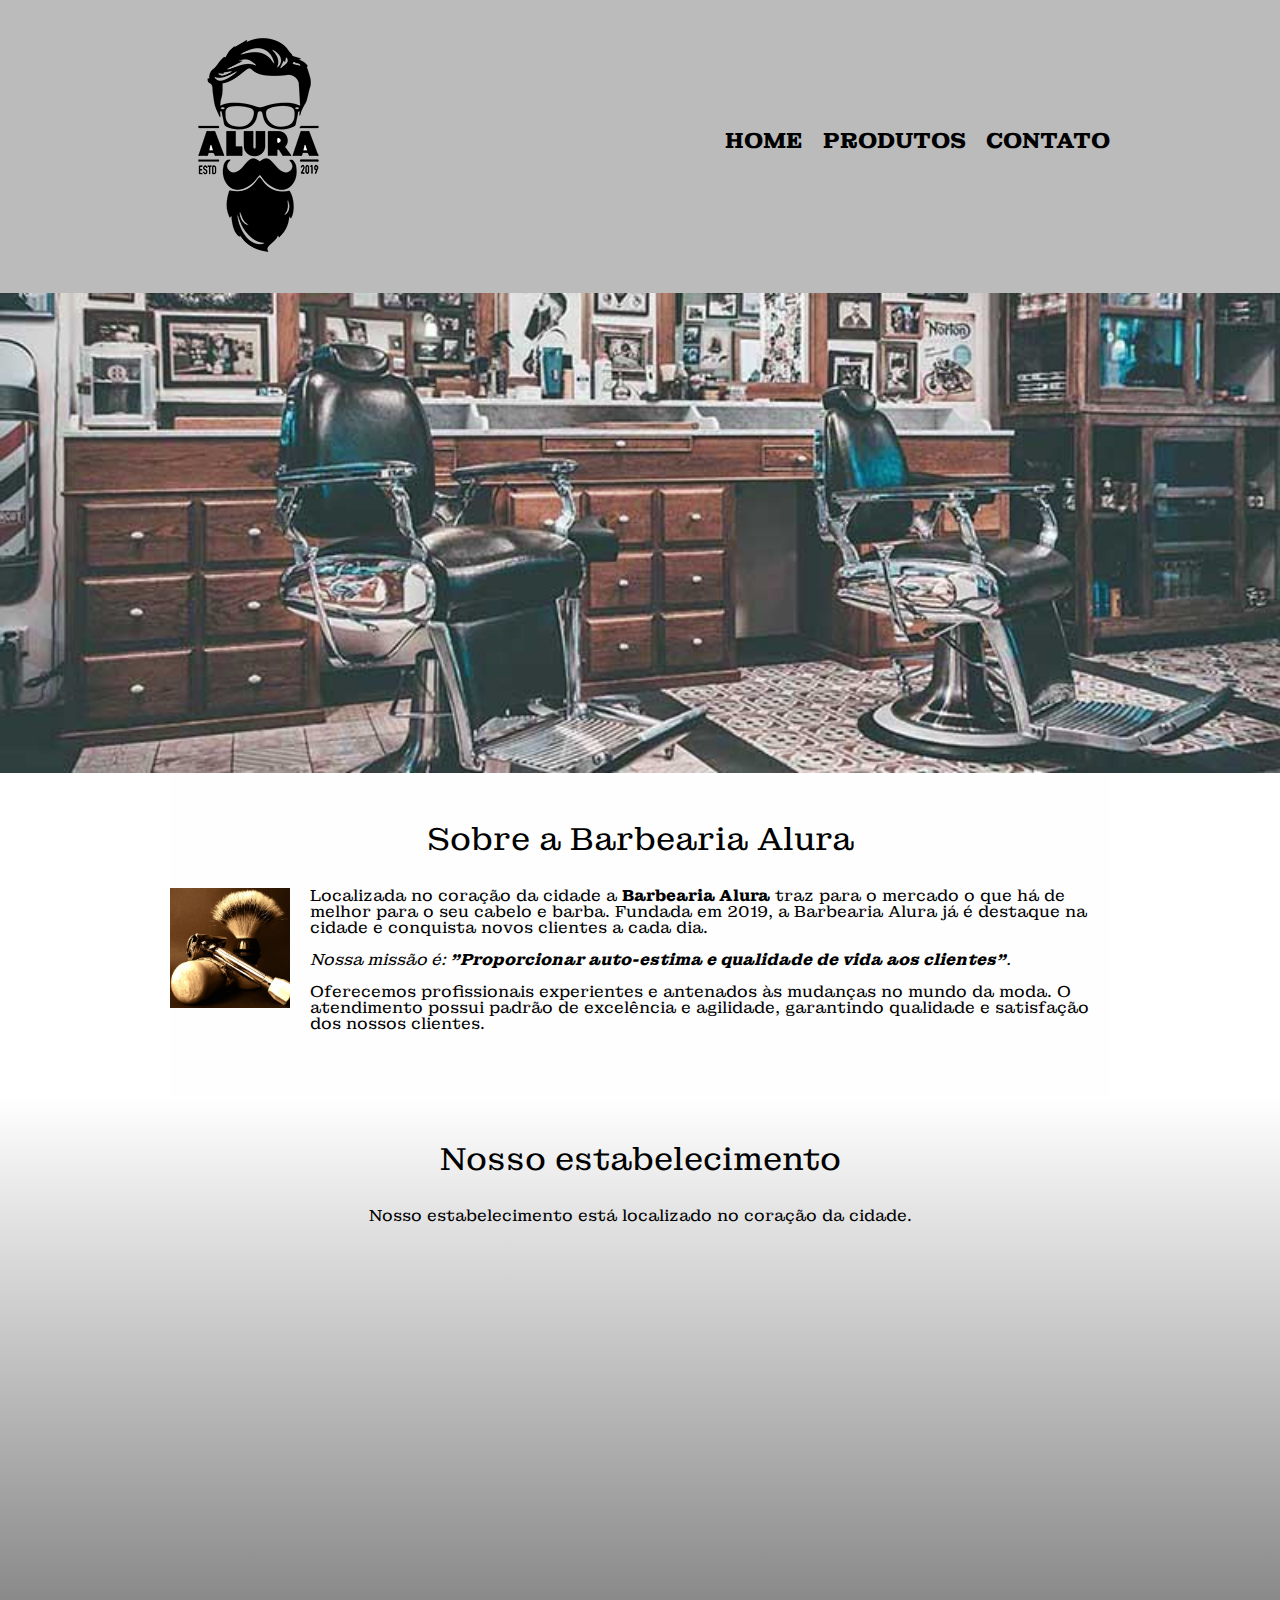
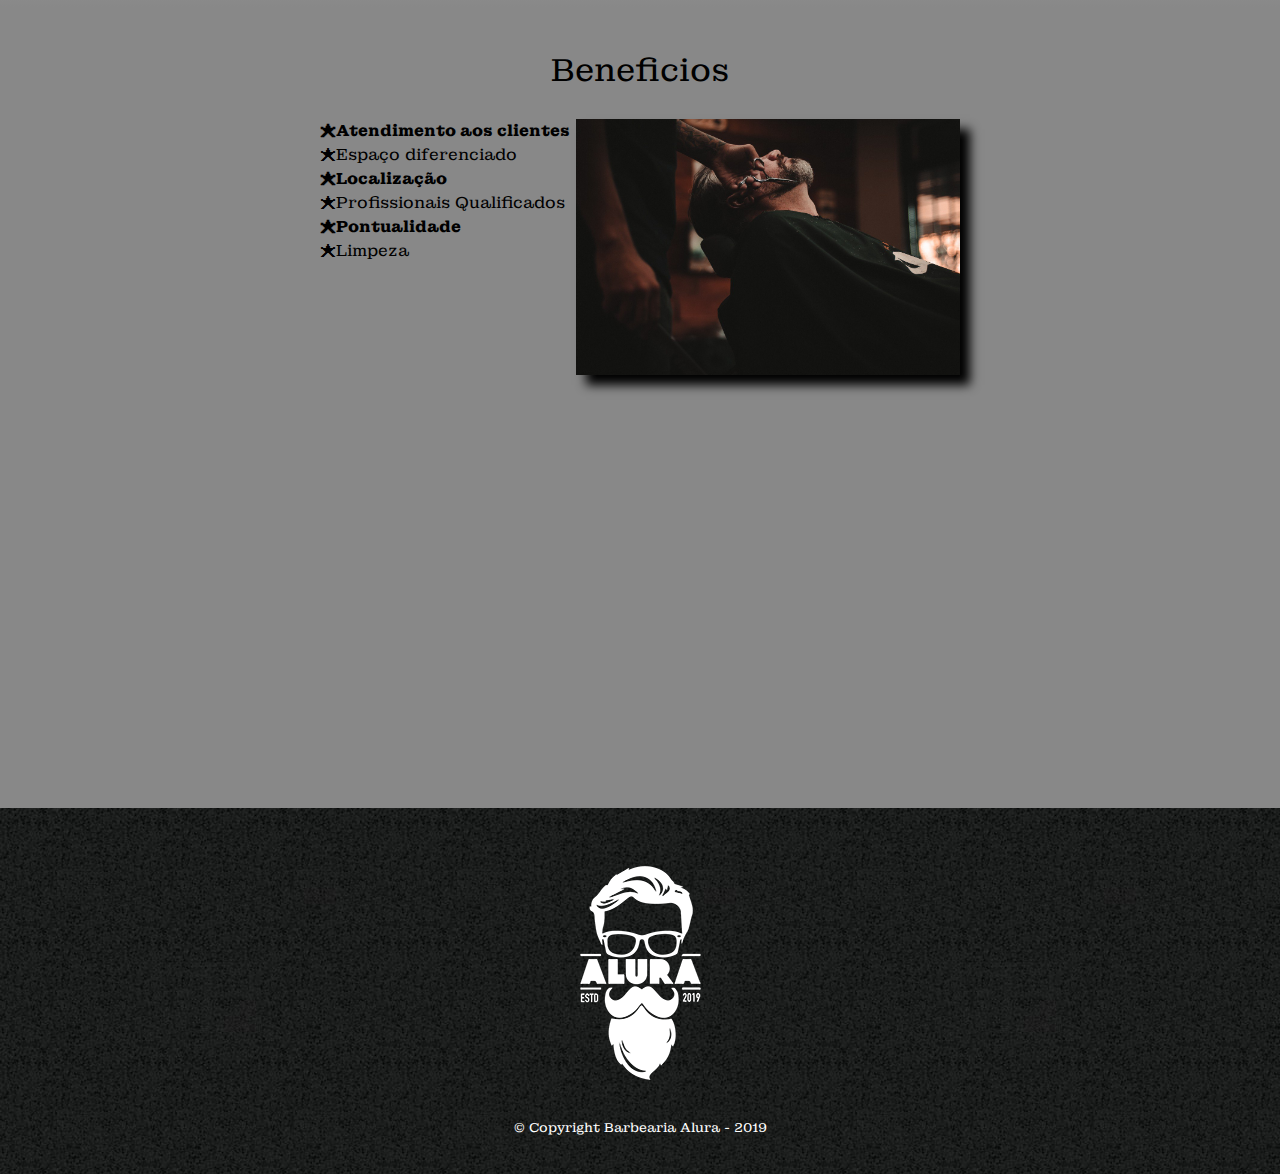
<file: index.html>
<!DOCTYPE html>

<html lang = "pt-br">
	<head>

		<meta charset="UTF-8">
		<meta name="viewport" content="width-device-width">
		<title>Barbearia Alura</title>
		<link rel="stylesheet" href="reset.css">
		<link rel="stylesheet" href="style.css">
        <link href="https://fonts.googleapis.com/css2?family=Montagu+Slab:wght@300&display=swap" rel = "stylesheet">

	</head>
	
	
    <body>
		<header>
			<div class="caixa">
				<h1><img src="logo.png" alt="Logo da barbearia alura"></h1>

				<nav>
					<ul>
						<li><a href="index.html">Home</a></li>
						<li><a href="produtos.html">Produtos</a></li>
						<li><a href="contato.html">Contato</a></li>
					</ul>
				</nav>
			</div>
		</header>
		<img class="banner" src="banner.jpg">

		<main>
					
			<section class="principal">
				<h2 class="titulo-principal">Sobre a Barbearia Alura</h2>

				<img class="utensilios" src="utensilios.jpg" alt="Utensilios de um barbeiro">

				<p>Localizada no coração da cidade a <strong>Barbearia Alura</strong> traz para o mercado o que há de melhor para o seu cabelo e barba. Fundada em 2019, a Barbearia Alura já é destaque na cidade e conquista novos clientes a cada dia.</p>

				<p id="missao"><em>Nossa missão é: <strong>"Proporcionar auto-estima e qualidade de vida aos clientes"</strong>.</em></p>

				<p>Oferecemos profissionais experientes e antenados às mudanças no mundo da moda. O atendimento possui padrão de excelência e agilidade, garantindo qualidade e satisfação dos nossos clientes.</p>
			</section>


			<section class="mapa">
				
				<h3 class="titulo-principal">Nosso estabelecimento</h3>	
				
				<p>Nosso estabelecimento está localizado no coração da cidade.</p>

				<div class="mapa-conteudo">
					<iframe src="https://www.google.com/maps/embed?pb=!1m18!1m12!1m3!1d3674.0171922317268!2d-46.63430405296096!3d-23.588613863421063!2m3!1f0!2f0!3f0!3m2!1i1024!2i768!4f13.1!3m3!1m2!1s0x94ce5a2b2ed7f3a1%3A0xab35da2f5ca62674!2sCaelum%20-%20Escola%20de%20Tecnologia!5e0!3m2!1spt-BR!2sbr!4v1639604626660!5m2!1spt-BR!2sbr" width="100%" height="300" style="border:0;" allowfullscreen="" loading="lazy"></iframe>
				</div>	

			</section>


			<section class="beneficios">
				<h3 class="titulo-principal">Beneficios</h3>
				
				<div class="conteudo-beneficios">
					<ul class="lista-beneficios">
						<li class="itens">Atendimento aos clientes</li>
						<li class="itens">Espaço diferenciado</li>
						<li class="itens">Localização</li>
						<li class="itens">Profissionais Qualificados</li>
						<li class="itens">Pontualidade</li>
						<li class="itens">Limpeza</li>
					</ul><img src="beneficios.jpg" class="imagem-beneficios">	
				</div>	

				<div class="video">
					<iframe width="100%" height="315" src="https://www.youtube.com/embed/wcVVXUV0YUY" title="YouTube video player" frameborder="0" allow="accelerometer; autoplay; clipboard-write; encrypted-media; gyroscope; picture-in-picture" allowfullscreen></iframe>
				</div>	

			</section>	
		</main>

		<footer>
			<img src="logo-branco.png">
			<p class="copyright">&copy; Copyright Barbearia Alura - 2019</p>
		</footer>
	
	</body>
</html>
</file>
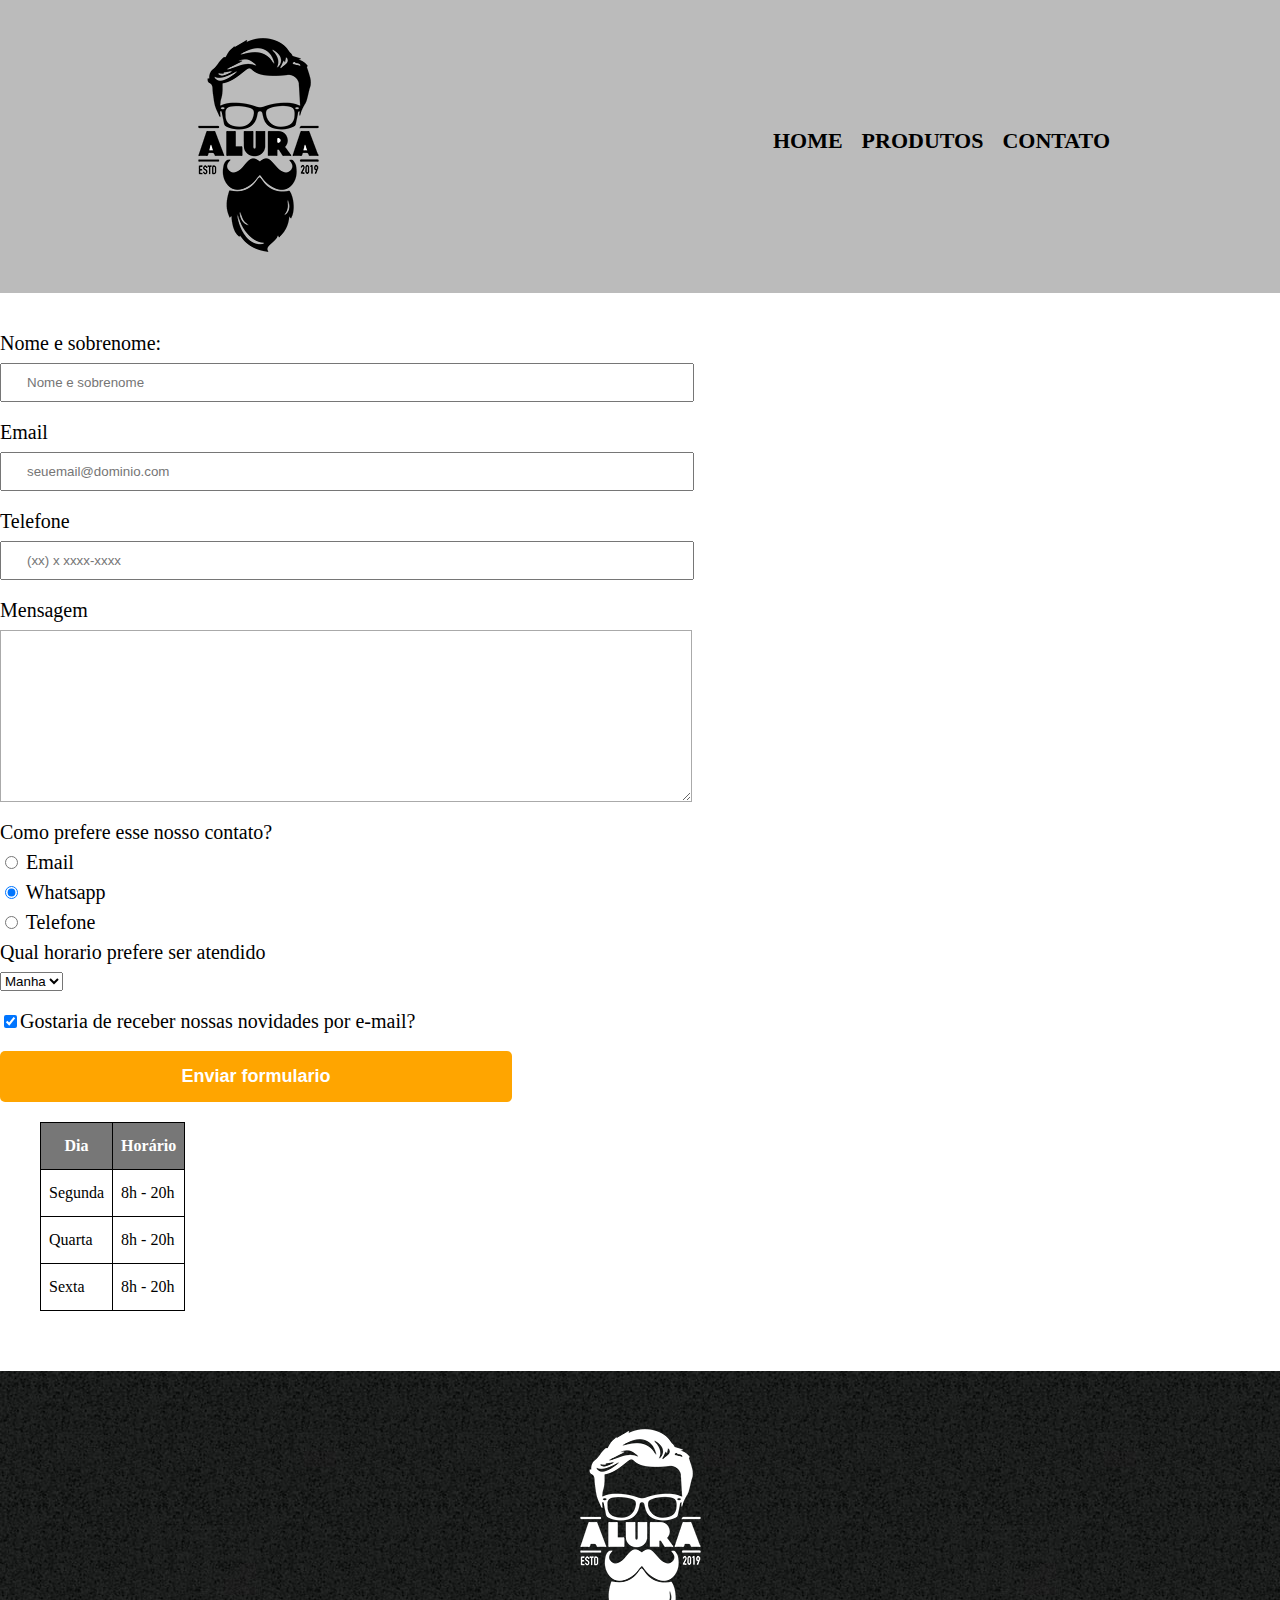
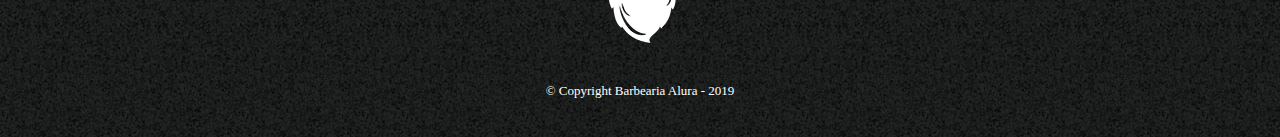
<file: contato.html>
<!DOCTYPE html>
<html>
	<head>
		<meta charset="UTF-8">
		<link rel="stylesheet" href="reset.css">
		<link rel="stylesheet" href="style.css">
	</head>
	<body>
		<header>
			<div class="caixa">
				<h1><img src="logo.png" alt="Logo da barbearia alura"></h1>

				<nav>
					<ul>
						<li><a href="index.html">Home</a></li>
						<li><a href="produtos.html">Produtos</a></li>
						<li><a href="contato.html">Contato</a></li>
					</ul>
				</nav>
			</div>
		</header>

		<main>

			<form>
				<label for="nomesobrenome">Nome e sobrenome:</label>
				<input type="text" id="nomesobrenome" class="input-padrao" required placeholder="Nome e sobrenome">

				<label for="email">Email</label>
				<input type="email" id="email" class="input-padrao" required placeholder="seuemail@dominio.com"> 

				<label for="telefone">Telefone</label>
				<input type="tel" id="telefone" class="input-padrao" required placeholder="(xx) x xxxx-xxxx">

				<label for="mensagem">Mensagem</label>
				<textarea cols="30" rows="10" id="mensagem" class="input-padrao" required></textarea>

							
				<fieldset>

					<legend>Como prefere esse nosso contato?</legend>
					<label for="radio-email"><input type="radio" name="contato" value="email" id="radio-email"> Email</label>					

					<label for="radio-wpp"><input type="radio" name="contato" value="radio-wpp" checked> Whatsapp</label>					

					<label for="radio-telefone"><input type="radio" name="contato" value="radio-telefone" > Telefone</label>
					

				</fielset>	

				<fieldset>
					
					<legend> Qual horario prefere ser atendido</legend>
					<select>
						<option>Manha</option>
						<option>Tarde</option>
						<option>Noite</option>
					</select>

				</fieldset>

				<label class="checkbox"><input type="checkbox" checked>Gostaria de receber nossas novidades por e-mail?</label>

				<input type="submit" value="Enviar formulario" class="enviar">

			</form>	

			<table>
				<thead>
					<tr>
						<th>Dia</th>
						<th>Horário</th>
					</tr>
				</thead>
				
				<tbody>
					<tr>
						<td>Segunda</td>
						<td>8h - 20h</td>
					</tr>
					
					<tr>
						<td>Quarta</td>
						<td>8h - 20h</td>
					</tr>
					
					<tr>
						<td>Sexta</td>
						<td>8h - 20h</td>
					</tr>

				</tbody>
			</table>

		</main>	


		<footer>
			<img src="logo-branco.png" alt="Logo da barbearia alura">
			<p class="copyright">&copy; Copyright Barbearia Alura - 2019</p>
		</footer>
	</body>
</html>
</file>
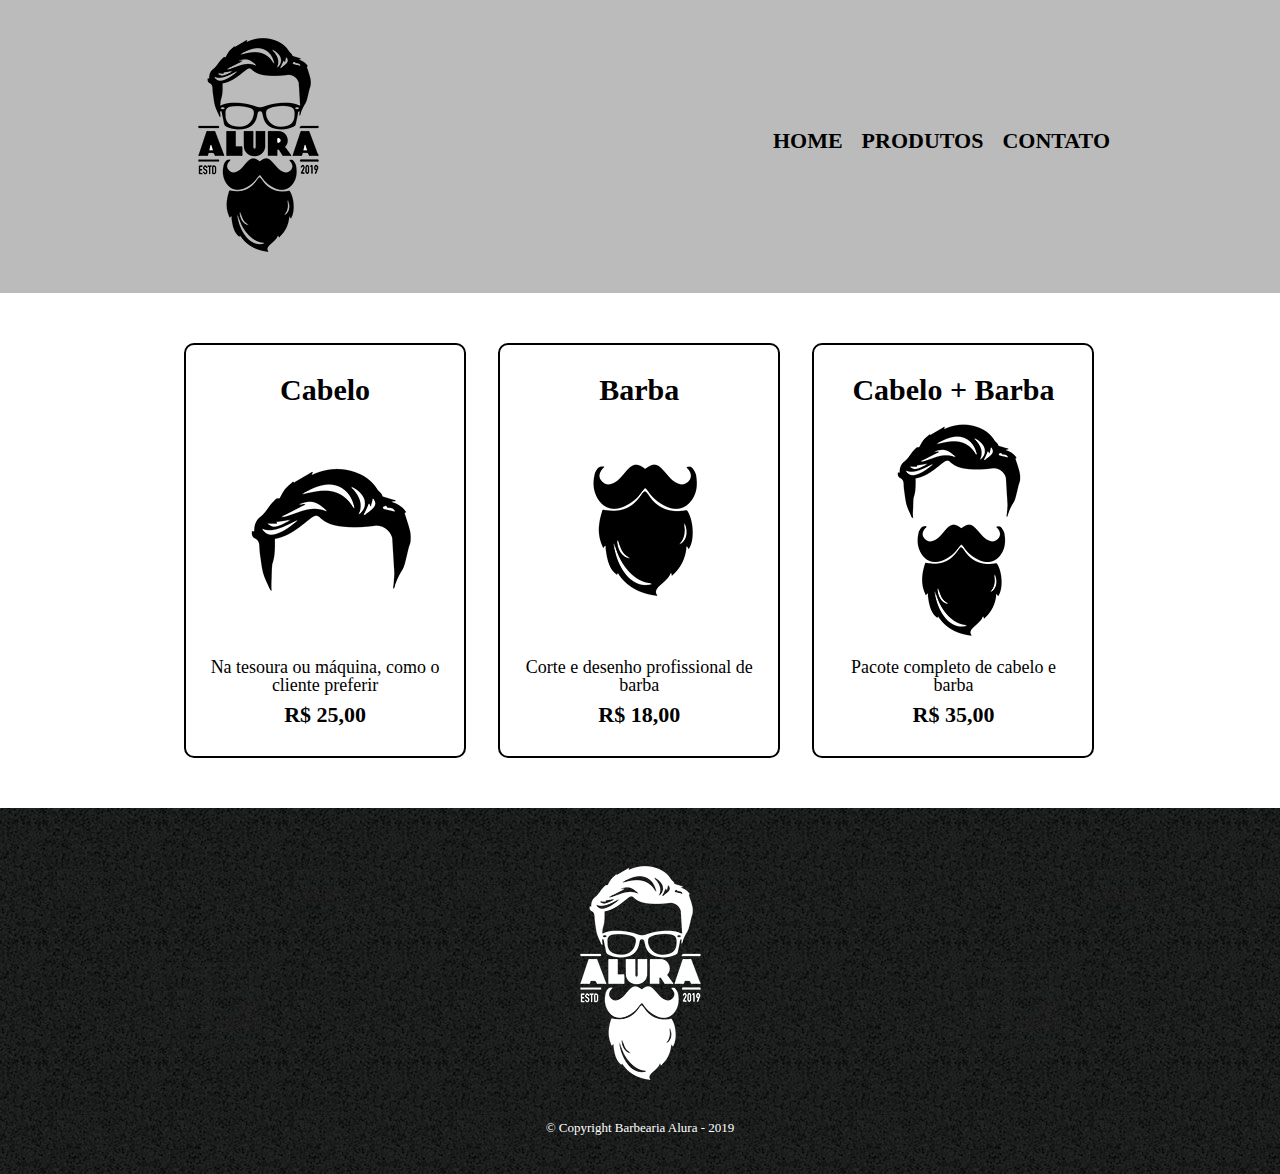
<file: produtos.html>
<!DOCTYPE html>
<html>
	<head>
		<meta charset="UTF-8">
		<title>Produtos - Barbearia Alura</title>

		<link rel="stylesheet" href="reset.css">
		<link rel="stylesheet" href="style.css">
	</head>
	<body>
		<header>
			<div class="caixa">
				<h1><img src="logo.png"></h1>

				<nav>
					<ul>
						<li><a href="index.html">Home</a></li>
						<li><a href="produtos.html">Produtos</a></li>
						<li><a href="contato.html">Contato</a></li>
					</ul>
				</nav>
			</div>
		</header>

		<main>
			<ul class="produtos">
				<li>
					<h2>Cabelo</h2>
					<img src="cabelo.jpg">
					<p class="produto-descricao">Na tesoura ou máquina, como o cliente preferir</p>
					<p class="produto-preco">R$ 25,00</p>
				</li>
				<li>
					<h2>Barba</h2>
					<img src="barba.jpg">
					<p class="produto-descricao">Corte e desenho profissional de barba</p>
					<p class="produto-preco">R$ 18,00</p>
				</li>
				<li>
					<h2>Cabelo + Barba</h2>
					<img src="cabelo+barba.jpg">
					<p class="produto-descricao">Pacote completo de cabelo e barba</p>
					<p class="produto-preco">R$ 35,00</p>
				</li>
			</ul>
		</main>

		<footer>
			<img src="logo-branco.png">
			<p class="copyright">&copy; Copyright Barbearia Alura - 2019</p>
		</footer>
	</body>
</html>
</file>
<file: style.css>
body {
	font-family:'Montagu Slab', serif;
}

header {
	background: #BBBBBB;
	padding: 20px 0;
}

.caixa {
	position: relative;
	width: 940px;
	margin: 0 auto;
}

nav {
	position: absolute;
	top: 110px;
	right: 0;
}

nav li {
	display: inline;
	margin: 0 0 0 15px;
}

nav a {
	text-transform: uppercase;
	color: #000000;
	font-weight: bold;
	font-size: 22px;
	text-decoration: none;
}

nav a:hover {
	color: #C78C19;
	text-decoration: underline;
}

.produtos {
	width: 940px;
	margin: 0 auto;
	padding: 50px 0;
}

.produtos li {
	display: inline-block;
	text-align: center;
	width: 30%;
	vertical-align: top;
	margin: 0 1.5%;
	padding: 30px 20px;
	box-sizing: border-box;
	border: 2px solid #000000;
	border-radius: 10px;
}

.produtos li:hover {
	border-color: #C78C19;
}

.produtos li:active {
	border-color: #088C19;	
}

.produtos li:hover h2 {
	font-size: 34px;
}

.produtos h2 {
	font-size: 30px;
	font-weight: bold;
}

.produto-descricao {
	font-size: 18px;
}

.produto-preco {
	font-size: 22px;
	font-weight: bold;
	margin-top: 10px;
}

footer {
	text-align: center;
	background: url("bg.jpg");
	padding: 40px 0;
}

.copyright {
	color: #FFFFFF;
	font-size: 13px;
	margin: 20px 0 0;
}

/* Página de contato */
.contato {
	width: 940px;
	margin: 40px auto;
}

.contato label, .input-group legend {
	display: block;
	margin: 0 0 5px;
	font-size: 20px;
}

.campo-padrao, textarea {
	display: block;
	margin: 0 0 30px;
	padding: 10px 20px;
	width: 50%;
	border: 1px solid #aaa;
}

.input-group {
	margin: 0 0 20px;
}

.newsletter {
	margin: 0 0 20px;
}

.botao {
	margin: 20px 0 0;
	width: 30%;
	padding: 10px 20px;
	font-size: 24px;
	display: inline-block;
	background: orange;
	color: white;
	border: none;
	border-radius: 5px;
	transition: 1s;
}

.botao:hover {
	cursor: pointer;
	transform: scale(1.2);	
}

.funcionamento {
	width: 940px;
	margin: 0 auto 40px;
}

table {
	margin: 10px 0 0;
}

th  {
	background: #777777;
	color: #FFFFFF;
}

td, th {
	border: 1px solid #000000;
	padding: 5px 20px;
}

form{
	margin: 40px 0;
}

form label, form legend {
	display: block;
	font-size: 20px;
	margin: 0 0 10px;
}

.input-padrao {
	display: block;
	margin: 0 0 20px;
	padding: 10px 25px;
	width: 50%;
}

.checkbox {
	margin: 20px 0;
}

.enviar {
	width: 40%;
	padding: 15px 0;
	background: orange;
	color: white;
	font-weight: bold;
	font-size: 18px;
	border: none;
	border-radius: 5px;
	transition: 0.5s all;
	cursor: pointer;
}

.enviar:hover {
	background: darkorange;
	transform: scale(1.1);
}

table {
	margin: 20px 40px;
}

thead {
	background: #555555;
	color: white;
	font-weight: bold;
}

td, th {
	border-radius: 1px solid #000000;
	padding: 15px 8px;
}

/* css da pagina inicial*/
.banner {
	width: 100%;
}

.titulo-principal {
	text-align: center;
	font-size: 2em;
	margin: 0 0 1em;
	clear: left;
}

.principal {
	padding: 3em 0;
	background: #FEFEFE;
	width: 940px;
	margin: 0 auto;
}

.principal p {
	margin: 0 0 1em;
}

.principal strong {
	font-weight: bold;
} 

.principal em {
	font-style: italic;
}

.utensilios {
	width: 120px;
	float: left;
	margin: 0 20px 20px 0;
}

.mapa {
	padding: 3em 0;
	background: linear-gradient(white, #888888);
}

.mapa-conteudo{
	width: 940px;
	margin: 0 auto;
}

.mapa p {
	margin: 0 0 2em;
	text-align: center;
}

.beneficios {
	padding: 3em 0;
	background: #888888;

}

.conteudo-beneficios {
	width: 640px;
	margin: 0 auto;
}

.lista-beneficios {
	width: 40%;
	display: inline-block;
	vertical-align: top;
}

.itens {
	line-height: 1.5;
}

.itens:nth-child(2n - 1){
    font-weight: bold;
}
.imagem-beneficios {
	width: 60%;
	opacity: 1;
	transition: 400ms;
	box-shadow: 10px 10px 10px #000000;
}

.imagem-beneficios:hover {
	opacity: 0.3;
}

.itens:before {
	content: "🟊";
}

.mapa {
	padding: 3em 0;
}

.video {
	width: 560px;
	margin: 2em auto;
}

@media screen and (max-width: 480px) {
	.caixa. .principal, .conteudo-beneficios, .mapa-conteudo, .video {
		width: auto;
	}
	h1 {
		text-align:center;
	}
	nav {
		position: static;
	}
	.lista-beneficios, .imagem-beneficios {
		width: 100%;
	}
}
</file>
